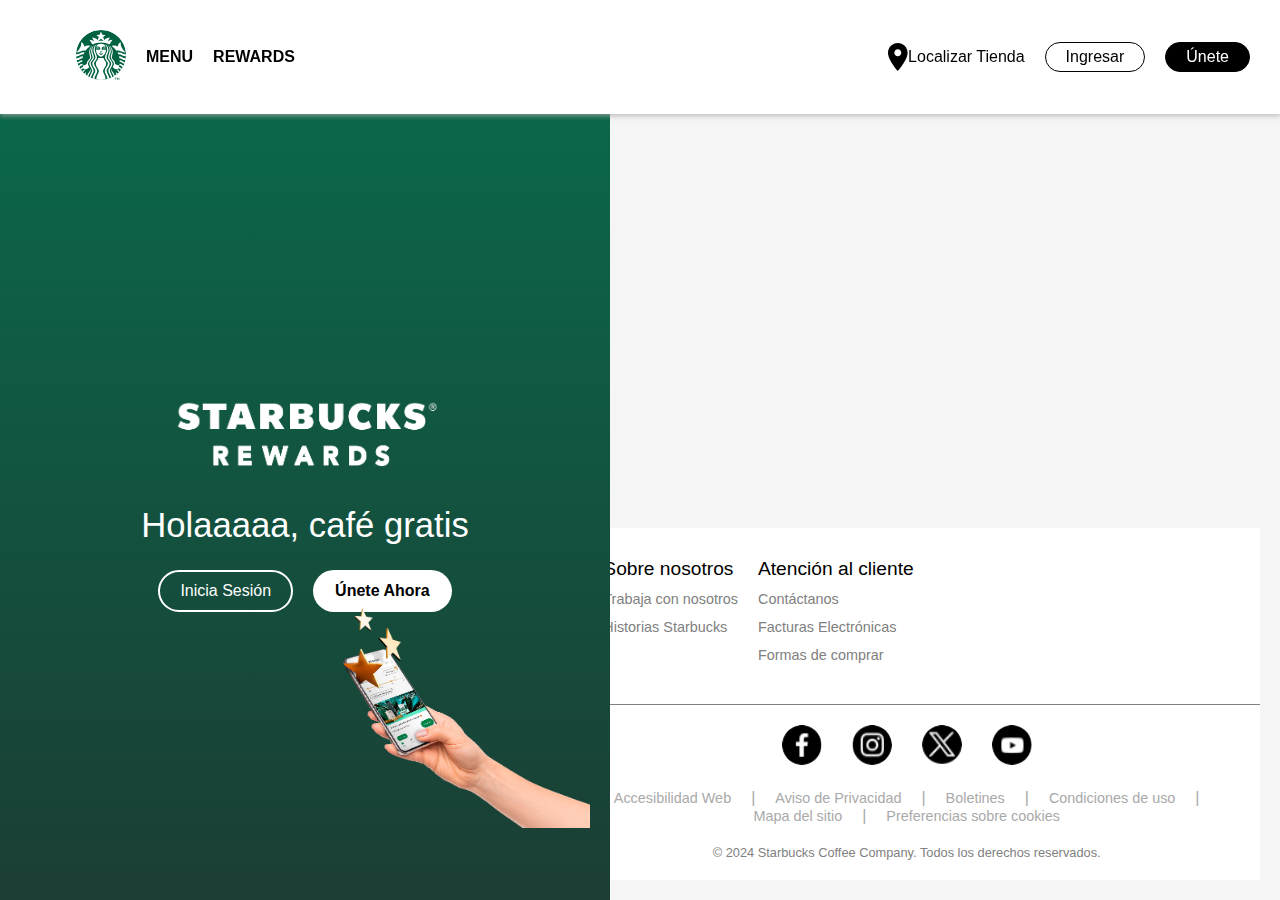
<file: rewards.html>
<!DOCTYPE html>
<html lang="en">
<head>
<meta charset="UTF-8">
<meta name="viewport" content="width=device-width, initial-scale=1.0">
<title>Grid</title>
<link rel="stylesheet" href="./css/rewards.css">
</head>
<body>
<div class="grid-container">
    <nav class="grid-item navbar">
        <div class="navbar-left">
            <a href="index.html">
            <img src="/images/logostarbacks.svg" alt="logostarbacks">
            </a>
            <a href="#menu" class="navbar-button">Menu</a>
            <a href="#rewards" class="navbar-button">Rewards</a>
        </div>
    <div class="navbar-right">
        <div class="localizar-tienda">
        <img src="/images/stores.svg" alt="ubicacion">
        <div>Localizar Tienda</div>
        </div>
        <div class="ingresar">Ingresar</div>
        <div class="unete">Únete</div>
    </div>
    </nav>
    <aside class="grid-item side">
    <img src="/images/title2.png" alt="Starbucks Rewards" class="titulo">
    <p>Holaaaaa, café gratis</p>
    <div class="buttons-container">
        <button class="inicia-sesion">Inicia Sesión</button>
        <button class="unete-ahora">Únete Ahora</button>
    </div>
    <img src="/images/cel.png" alt="Starbucks app" class="cel-img">
    </aside>
    <main class="grid-item main">
    Main
    <footer class="footer">
        <div class="footer-content">
            <div class="footer-left">
                <div class="footer-section">
                    <h3>Sobre nosotros</h3>
                    <ul>
                        <li><a href="#">Trabaja con nosotros</a></li>
                        <li><a href="#">Historias Starbucks</a></li>
                    </ul>
                </div>
                <div class="footer-section">
                    <h3>Atención al cliente</h3>
                    <ul>
                        <li><a href="#">Contáctanos</a></li>
                        <li><a href="#">Facturas Electrónicas</a></li>
                        <li><a href="#">Formas de comprar</a></li>
                    </ul>
                </div>
            </div>
        </div>
        <hr class="footer-line">
        <div class="footer-social">
            <a href="https://www.facebook.com/StarbucksMexico" target="_blank"><img class="social-icon" src="/images/facebook-icon.svg" alt="Facebook"></a>
            <a href="https://www.instagram.com/starbucksMex/" target="_blank"><img class="social-icon" src="/images/instagram-icon.svg" alt="Instagram"></a>
            <a href="https://x.com/StarbucksMex" target="_blank"><img class="social-icon" src="/images/twitter-icon.svg" alt="Twitter"></a>
            <a href="https://www.youtube.com/user/StarbucksMexico?app=desktop" target="_blank"><img class="social-icon" src="/images/youtube-icon.svg" alt="YouTube"></a>
        </div>
        <div class="footer-bottom">
            <ul>
                <li><a href="#">Accesibilidad Web</a></li>
                <li><span>|</span></li>
                <li><a href="#">Aviso de Privacidad</a></li>
                <li><span>|</span></li>
                <li><a href="#">Boletines</a></li>
                <li><span>|</span></li>
                <li><a href="#">Condiciones de uso</a></li>
                <li><span>|</span></li>
                <li><a href="#">Mapa del sitio</a></li>
                <li><span>|</span></li>
                <li><a href="#">Preferencias sobre cookies</a></li>
            </ul>
        </div>
        <div class="footer-copyright">
            &copy; 2024 Starbucks Coffee Company. Todos los derechos reservados.
        </div>
    </footer>
    </main>
</div>
</body>
</html>
</file>
<file: css/rewards.css>
* {
    box-sizing: border-box;
    padding: 0;
    margin: 0;
}

body {
    background-color: white;
    height: 100vh;
    display: grid;
}

.grid-container {
    display: grid;
    grid-template-columns: repeat(12, 1fr);
    grid-template-rows: auto 1fr;
    height: 100%;
    width: 100%;
}

.navbar {
    padding: 20px;
    font-size: 16px;
    display: flex;
    justify-content: space-between;
    align-items: center;
    box-shadow: 0px 1px 5px 0px rgba(173, 170, 170, 0.75);
    -webkit-box-shadow: 0px 2px 5px 0px rgba(173, 170, 170, 0.75);
    -moz-box-shadow: 0px 2px 5px 0px rgba(173, 170, 170, 0.75);
    grid-column: 1 / 14;
    background-color: white;
    position: fixed;
    width: 100%;
    top: 0;
    z-index: 1000; /* Asegurar que esté encima del contenido */
}

.navbar-left img {
    width: 50px;
    margin-left: 46px;
}

.navbar-left,
.navbar-right {
    display: flex;
    align-items: center;
    font-family: Arial, Helvetica, sans-serif;
}

.navbar-left > *,
.navbar-right > * {
    margin: 10px;
}

.localizar-tienda {
    display: flex;
    align-items: center;
    font-weight: 500;
}

.ingresar,
.unete {
    font-weight: 500;
    border: 1px solid black;
    border-radius: 40px;
    padding: 5px 20px;
}

.unete {
    background: black;
    color: white;
}

.unete:hover {
    background-color: rgba(0, 0, 0, 0.7);
}

.ingresar:hover {
    background-color: rgba(0, 0, 0, 0.06);
}

.navbar-button {
    text-transform: uppercase;
    font-weight: 600;
    text-decoration: none;
    color: inherit;
    position: relative; /* Required for the pseudo-element */
}

.navbar-button::after {
    content: '';
    position: absolute;
    width: 0;
    height: 2px;
    bottom: -5px;
    left: 0;
    background-color: #00754a; /* Green color */
    visibility: hidden;
    transition: all 0.3s ease-in-out;
}

.navbar-button:hover::after,
.navbar-button:focus::after,
.navbar-button:active::after {
    visibility: visible;
    width: 100%;
}

.navbar-button:hover {
    color: #00754a;
}

.side {
    background: linear-gradient(0deg, rgb(29, 57, 50) 0%, rgb(10, 105, 75) 100%);
    grid-column: 1 / 6;
    grid-row: 2 / 3;
    height: 100%;
    color: white;
    text-align: center;
    display: flex;
    flex-direction: column;
    align-items: center;
    justify-content: center;
    padding: 20px;
    position: fixed;
    top: 80px; /* Altura del navbar */
    bottom: 0;
}

/* Cambiar el tamaño de la imagen del título */
.titulo {
    margin-bottom: 20px;
    width: 300px; /* Ajustar el tamaño aquí */
    height: auto; /* Mantener la proporción */
    margin-top: 150px;
}

.side p {
    margin-bottom: 20px;
    font-size: 26pt;
    font-family: Arial, Helvetica, sans-serif;
}

.buttons-container {
    display: flex;
    gap: 10px; /* Espacio entre los botones */
    margin-bottom: 20px; /* Añadir espacio inferior para la imagen */
}

/* Estilos para los botones */
button {
    border: 2px solid white;
    background-color: transparent;
    color: white;
    padding: 10px 20px;
    cursor: pointer;
    font-size: 16px;
    border-radius: 40px; /* Bordes redondeados */
    margin: 5px;
    
}

/* Estilo específico para el botón "Únete Ahora" */
button.unete-ahora {
    background-color: white;
    color: black;
    border: 2px solid transparent; /* Sin borde por defecto */
    text-align: center;
    font-weight: bold;
}

/* Estilo para el botón "Inicia Sesión" cuando es clickeado */
button.inicia-sesion:hover {
    border: 1px solid #008248 !important; /* Borde verde en hover */
    color: #008248 !important; /* Texto verde en hover */
}

button.inicia-sesion:focus {
    border: 1px solid #008248 !important;
    color: #008248 !important;
}

/* Cambiar el tamaño de la imagen del teléfono celular */
.cel-img {
    width: 250px; /* Ajustar el tamaño aquí */
    height: auto; /* Mantener la proporción */
    margin-left: 320px;
    margin-top: -30px;
}
.main {
    background-color: whitesmoke;
    grid-column: 6 / 13;
    grid-row: 2 / 3;
    overflow-y: auto; /* Permitir desplazamiento vertical */
    margin-top: 80px; /* Ajustar espacio para el navbar */
    height: calc(100vh - 80px); /* Ajustar la altura considerando el navbar */
    display: flex;
    flex-direction: column;
    justify-content: space-between;
    padding: 20px; /* Añadir padding para el contenido */
}

/* Footer */
.main {
    background-color: whitesmoke;
    grid-column: 6 / 13;
    grid-row: 2 / 3;
    overflow-y: auto; /* Permitir desplazamiento vertical */
    margin-top: 80px; /* Ajustar espacio para el navbar */
    height: calc(100vh - 80px); /* Ajustar la altura considerando el navbar */
    display: flex;
    flex-direction: column;
    justify-content: space-between;
    padding: 20px; /* Añadir padding para el contenido */
}

/* Footer */
.footer {
    background-color: white;
    color: black;
    padding: 20px 0;
    text-align: left; /* Alinea el texto a la izquierda */
    font-family: "Catamaran", sans-serif;
}

.footer-content {
    display: flex;
    justify-content: space-between;
    align-items: flex-start;
    max-width: calc(100% - 40px); /* Ajustar para que no se salga del main */
    margin: 0 auto;
    padding: 0 20px;
}

.footer-left {
    display: flex;
    flex-direction: row;
    align-items: flex-start;
}

.footer-section {
    padding: 10px;
}

.footer-section h3 {
    margin-bottom: 10px;
    font-size: 1.2rem;
    text-transform: none; /* Asegura que el texto esté en minúsculas */
    font-weight: normal; /* Quita el negritas excesivo */
    color: black;
    text-align: left; /* Alinea el texto a la izquierda */
}

.footer-section ul {
    list-style: none;
    padding: 0;
}

.footer-section ul li {
    margin-bottom: 10px;
    text-align: left; /* Alinea el texto a la izquierda */
}

.footer-section ul li a {
    color: gray;
    text-decoration: none;
    font-size: 0.9rem;
}

.footer-section ul li a:hover {
    color: black;
    text-decoration: none; /* Evita el subrayado al hacer hover */
}

.footer-line {
    border: 0;
    height: 1px;
    background: gray; /* Línea gris */
    margin: 20px 0;
}

.footer-social {
    display: flex;
    justify-content: center;
    margin: 20px 0;
}

.footer-social a {
    margin: 0 15px; /* Más espacio entre íconos */
    display: inline-block;
    transition: transform 0.3s ease; /* Transición para el efecto de movimiento */
}

.footer-social a:hover {
    transform: translateY(-5px); /* Movimiento hacia arriba al hacer hover */
}

.footer-social img.social-icon {
    width: 40px; /* Ajusta el tamaño según sea necesario */
    height: 40px; /* Ajusta el tamaño según sea necesario */
}

.footer-bottom {
    margin: 20px 0;
    max-width: calc(100% - 40px); /* Ajustar para que no se salga del main */
    margin: 0 auto;
}

.footer-bottom ul {
    list-style: none;
    padding: 0;
    margin: 0;
    display: flex;
    justify-content: center;
    align-items: center;
    flex-wrap: wrap;
}

.footer-bottom ul li {
    margin: 0 10px;
}

.footer-bottom ul li a {
    color: #a9a9a9; /* Color gris más fuerte */
    text-decoration: none;
    font-size: 0.9rem;
}

.footer-bottom ul li a:hover {
    color: black;
    text-decoration: none; /* Evita el subrayado al hacer hover */
}

.footer-bottom ul li span {
    color: #a9a9a9; /* Color gris más fuerte para el separador */
}

.footer-copyright {
    font-size: 0.8rem;
    margin-top: 20px;
    width: 100%;
    text-align: center; /* Centra el texto del copyright */
    color: gray;
}
</file>
